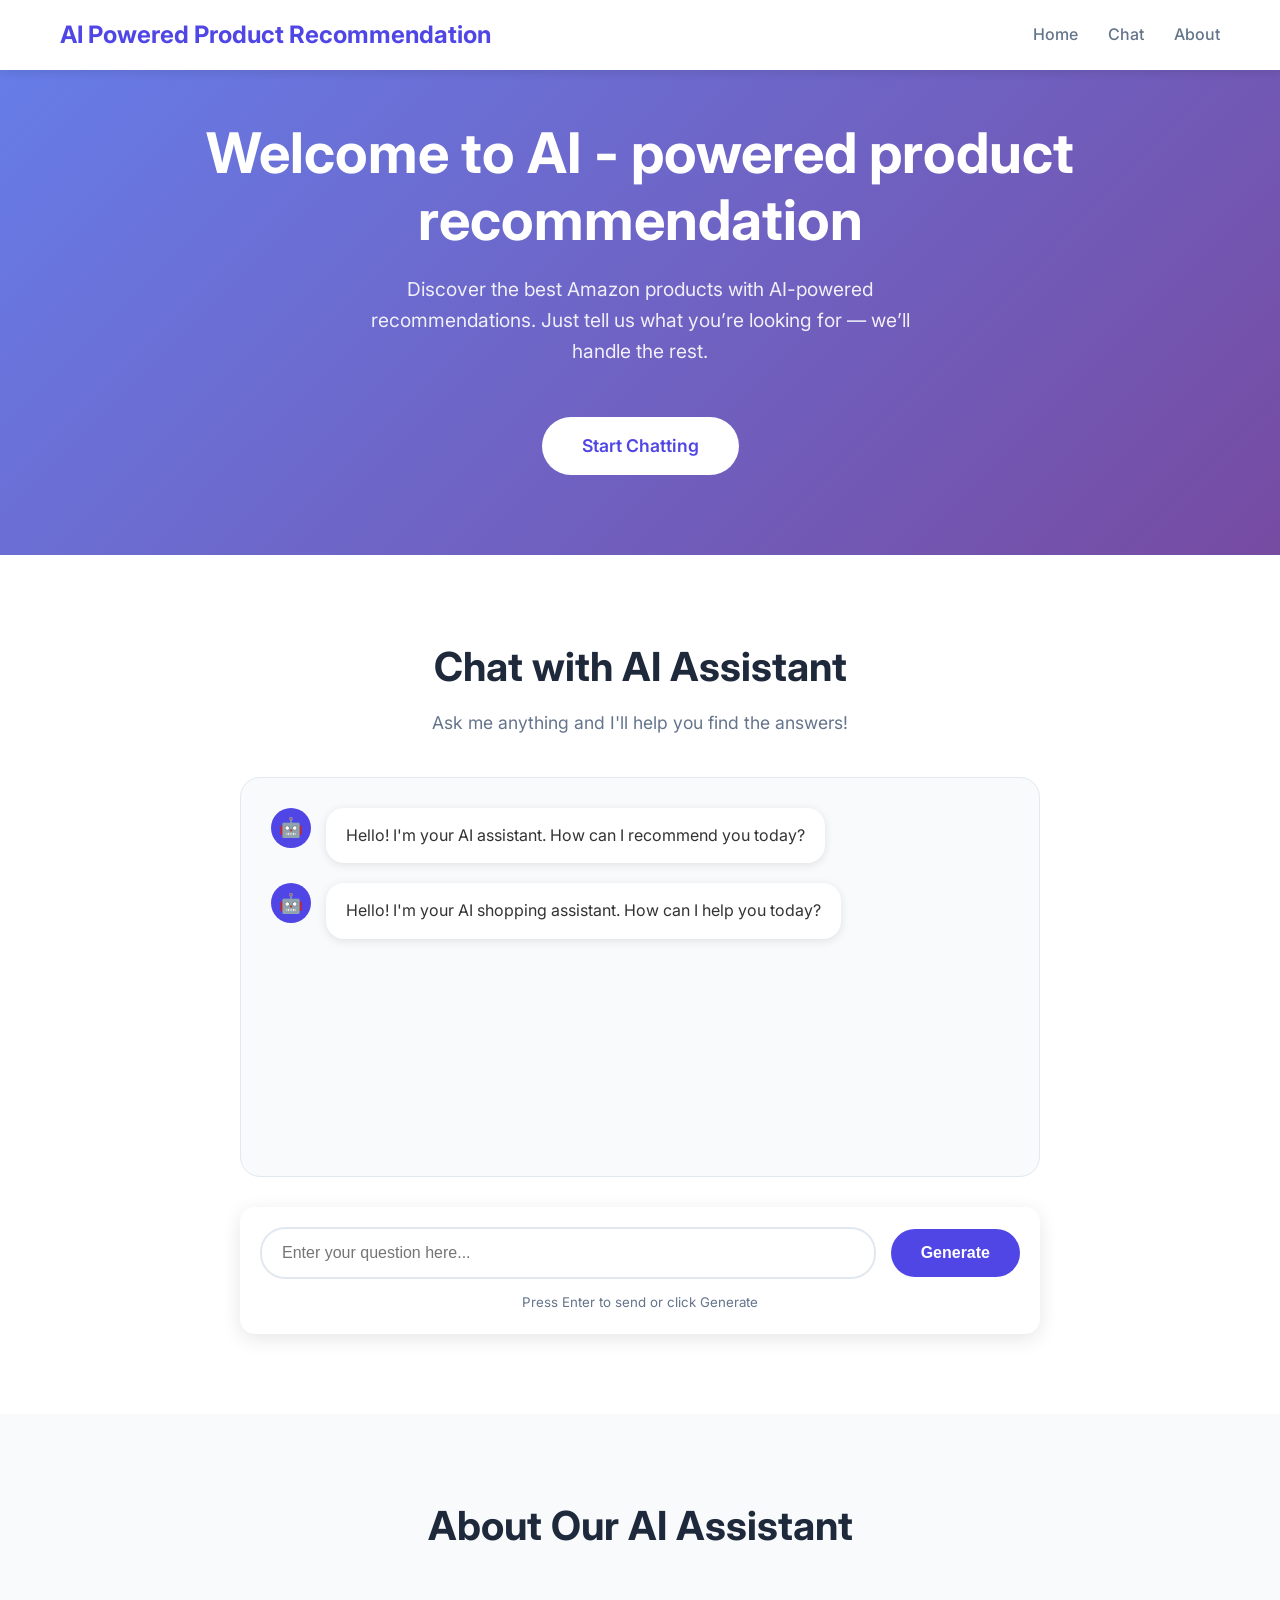
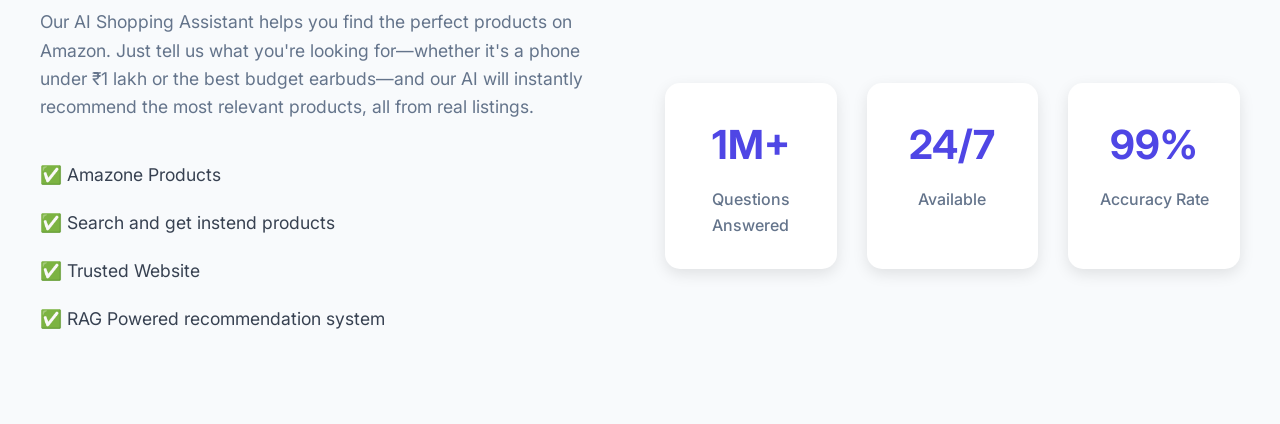
<file: templates/index.html>
<!DOCTYPE html>
<html lang="en">
<head>
    <meta charset="UTF-8">
    <meta name="viewport" content="width=device-width, initial-scale=1.0">
    <title>ai - powered product recommendation</title>
    <link rel="stylesheet" href="/static/css/styles.css">
    <link href="https://fonts.googleapis.com/css2?family=Inter:wght@300;400;500;600;700&display=swap" rel="stylesheet">
</head>
<body>
    <nav class="navbar">
        <div class="nav-container">
            <div class="nav-logo">
                <h2>AI Powered Product Recommendation</h2>
            </div>
            <ul class="nav-menu">
                <li><a href="#home" class="nav-link">Home</a></li>
                <li><a href="#content" class="nav-link">Chat</a></li>
                <li><a href="#about" class="nav-link">About</a></li>
            </ul>
        </div>
    </nav>

    <!-- Home Section -->
    <section id="home" class="hero-section">
        <div class="hero-container">
            <div class="hero-content">
                <h1 class="hero-title">Welcome to AI - powered product recommendation</h1>
                <p class="hero-description">
                    Discover the best Amazon products with AI-powered recommendations.
Just tell us what you’re looking for — we’ll handle the rest.
                </p>
                </div>
                <a href="#content" class="cta-button">Start Chatting</a>
            </div>
        </div>
    </section>

    <!-- Content/Chat Section -->
    <section id="content" class="chat-section">
        <div class="chat-container">
            <div class="chat-header">
                <h2>Chat with AI Assistant</h2>
                <p>Ask me anything and I'll help you find the answers!</p>
            </div>
            
            <div class="chat-box" id="chatBox">
                <div class="welcome-message">
                    <div class="message bot-message">
                        <div class="message-avatar bot-avatar">🤖</div>
                        <div class="message-content">
                            <p>Hello! I'm your AI assistant. How can I recommend you today?</p>
                        </div>
                    </div>
                </div>
            </div>

            <div class="chat-input-container">
                <div class="input-group">
                    <input 
                        type="text" 
                        id="questionInput" 
                        placeholder="Enter your question here..." 
                        class="chat-input"
                        maxlength="500"
                    >
                    <button id="generateBtn" class="generate-btn">
                        <span class="btn-text">Generate</span>
                        <span class="btn-loading" style="display: none;">
                            <div class="spinner"></div>
                        </span>
                    </button>
                </div>
                <div class="input-footer">
                    <small>Press Enter to send or click Generate</small>
                </div>
            </div>
        </div>
    </section>

    <!-- About Section -->
    <section id="about" class="about-section">
        <div class="about-container">
            <h2>About Our AI Assistant</h2>
            <div class="about-content">
                <div class="about-text">
                    <p>
                        Our AI Shopping Assistant helps you find the perfect products on Amazon.
Just tell us what you're looking for—whether it's a phone under ₹1 lakh or the best budget earbuds—and our AI will instantly recommend the most relevant products, all from real listings.
                    </p>
                    <ul class="about-features">
                        <li>✅ Amazone Products</li>
                        <li>✅ Search and get instend products</li>
                        <li>✅ Trusted Website</li>
                        <li>✅ RAG Powered recommendation system</li>
                    </ul>
                </div>
                <div class="about-stats">
                    <div class="stat">
                        <h3>1M+</h3>
                        <p>Questions Answered</p>
                    </div>
                    <div class="stat">
                        <h3>24/7</h3>
                        <p>Available</p>
                    </div>
                    <div class="stat">
                        <h3>99%</h3>
                        <p>Accuracy Rate</p>
                    </div>
                </div>
            </div>
        </div>
    </section>
    <script src="/static/js/script.js"></script>
</body>
</html>
</file>
<file: static/css/styles.css>
* {
  margin: 0;
  padding: 0;
  box-sizing: border-box;
}

body {
  font-family: "Inter", sans-serif;
  line-height: 1.6;
  color: #333;
  background-color: #f8fafc;
}

/* Navigation */
.navbar {
  background: #fff;
  box-shadow: 0 2px 10px rgba(0, 0, 0, 0.1);
  position: fixed;
  top: 0;
  width: 100%;
  z-index: 1000;
}

.nav-container {
  max-width: 1200px;
  margin: 0 auto;
  padding: 0 20px;
  display: flex;
  justify-content: space-between;
  align-items: center;
  height: 70px;
}

.nav-logo h2 {
  color: #4f46e5;
  font-weight: 700;
}

.nav-menu {
  display: flex;
  list-style: none;
  gap: 30px;
}

.nav-link {
  text-decoration: none;
  color: #64748b;
  font-weight: 500;
  transition: color 0.3s ease;
}

.nav-link:hover {
  color: #4f46e5;
}

/* Hero Section */
.hero-section {
  background: linear-gradient(135deg, #667eea 0%, #764ba2 100%);
  color: white;
  padding: 120px 20px 80px;
  text-align: center;
}

.hero-container {
  max-width: 1200px;
  margin: 0 auto;
}

.hero-title {
  font-size: 3.5rem;
  font-weight: 700;
  margin-bottom: 20px;
  line-height: 1.2;
}

.hero-description {
  font-size: 1.2rem;
  margin-bottom: 50px;
  max-width: 600px;
  margin-left: auto;
  margin-right: auto;
  opacity: 0.9;
}

.hero-features {
  display: grid;
  grid-template-columns: repeat(auto-fit, minmax(250px, 1fr));
  gap: 30px;
  margin-bottom: 50px;
}

.feature {
  background: rgba(255, 255, 255, 0.1);
  padding: 30px;
  border-radius: 15px;
  backdrop-filter: blur(10px);
}

.feature-icon {
  font-size: 3rem;
  margin-bottom: 15px;
}

.feature h3 {
  font-size: 1.3rem;
  margin-bottom: 10px;
}

.cta-button {
  display: inline-block;
  background: #fff;
  color: #4f46e5;
  padding: 15px 40px;
  border-radius: 50px;
  text-decoration: none;
  font-weight: 600;
  font-size: 1.1rem;
  transition: transform 0.3s ease, box-shadow 0.3s ease;
}

.cta-button:hover {
  transform: translateY(-2px);
  box-shadow: 0 10px 25px rgba(0, 0, 0, 0.2);
}

/* Chat Section */
.chat-section {
  padding: 80px 20px;
  background: #fff;
}

.chat-container {
  max-width: 800px;
  margin: 0 auto;
}

.chat-header {
  text-align: center;
  margin-bottom: 40px;
}

.chat-header h2 {
  font-size: 2.5rem;
  color: #1e293b;
  margin-bottom: 10px;
}

.chat-header p {
  color: #64748b;
  font-size: 1.1rem;
}

.chat-box {
  background: #f8fafc;
  border-radius: 20px;
  padding: 30px;
  margin-bottom: 30px;
  min-height: 400px;
  max-height: 600px;
  overflow-y: auto;
  border: 1px solid #e2e8f0;
}

.message {
  display: flex;
  margin-bottom: 20px;
  animation: fadeIn 0.5s ease-in;
}

.message-avatar {
  width: 40px;
  height: 40px;
  border-radius: 50%;
  display: flex;
  align-items: center;
  justify-content: center;
  font-size: 1.2rem;
  margin-right: 15px;
  flex-shrink: 0;
}

.bot-avatar {
  background: #4f46e5;
}

.user-avatar {
  background: #10b981;
  order: 2;
  margin-right: 0;
  margin-left: 15px;
}

.message-content {
  background: #fff;
  padding: 15px 20px;
  border-radius: 18px;
  max-width: 70%;
  box-shadow: 0 2px 10px rgba(0, 0, 0, 0.1);
}

.user-message {
  flex-direction: row-reverse;
}

.user-message .message-content {
  background: #4f46e5;
  color: white;
}

.chat-input-container {
  background: #fff;
  border-radius: 15px;
  padding: 20px;
  box-shadow: 0 5px 20px rgba(0, 0, 0, 0.1);
}

.input-group {
  display: flex;
  gap: 15px;
  align-items: center;
}

.chat-input {
  flex: 1;
  padding: 15px 20px;
  border: 2px solid #e2e8f0;
  border-radius: 25px;
  font-size: 1rem;
  outline: none;
  transition: border-color 0.3s ease;
}

.chat-input:focus {
  border-color: #4f46e5;
}

.generate-btn {
  background: #4f46e5;
  color: white;
  border: none;
  padding: 15px 30px;
  border-radius: 25px;
  font-size: 1rem;
  font-weight: 600;
  cursor: pointer;
  transition: all 0.3s ease;
  min-width: 120px;
}

.generate-btn:hover:not(:disabled) {
  background: #4338ca;
  transform: translateY(-2px);
}

.generate-btn:disabled {
  opacity: 0.7;
  cursor: not-allowed;
}

.spinner {
  width: 20px;
  height: 20px;
  border: 2px solid #ffffff;
  border-top: 2px solid transparent;
  border-radius: 50%;
  animation: spin 1s linear infinite;
}

.input-footer {
  margin-top: 10px;
  text-align: center;
}

.input-footer small {
  color: #64748b;
}

/* About Section */
.about-section {
  padding: 80px 20px;
  background: #f8fafc;
}

.about-container {
  max-width: 1200px;
  margin: 0 auto;
  text-align: center;
}

.about-container h2 {
  font-size: 2.5rem;
  color: #1e293b;
  margin-bottom: 50px;
}

.about-content {
  display: grid;
  grid-template-columns: 1fr 1fr;
  gap: 50px;
  align-items: center;
}

.about-text {
  text-align: left;
}

.about-text p {
  font-size: 1.1rem;
  color: #64748b;
  margin-bottom: 30px;
}

.about-features {
  list-style: none;
}

.about-features li {
  padding: 10px 0;
  font-size: 1.1rem;
  color: #374151;
}

.about-stats {
  display: grid;
  grid-template-columns: repeat(3, 1fr);
  gap: 30px;
}

.stat {
  background: #fff;
  padding: 30px;
  border-radius: 15px;
  box-shadow: 0 5px 15px rgba(0, 0, 0, 0.1);
}

.stat h3 {
  font-size: 2.5rem;
  color: #4f46e5;
  margin-bottom: 10px;
}

.stat p {
  color: #64748b;
  font-weight: 500;
}

/* Footer */
.footer {
  background: #1e293b;
  color: white;
  padding: 30px 20px;
  text-align: center;
}

.footer-container {
  max-width: 1200px;
  margin: 0 auto;
}

/* Animations */
@keyframes fadeIn {
  from {
    opacity: 0;
    transform: translateY(20px);
  }
  to {
    opacity: 1;
    transform: translateY(0);
  }
}

@keyframes spin {
  0% {
    transform: rotate(0deg);
  }
  100% {
    transform: rotate(360deg);
  }
}

/* Responsive Design */
@media (max-width: 768px) {
  .hero-title {
    font-size: 2.5rem;
  }

  .hero-features {
    grid-template-columns: 1fr;
  }

  .about-content {
    grid-template-columns: 1fr;
    text-align: center;
  }

  .about-text {
    text-align: center;
  }

  .about-stats {
    grid-template-columns: 1fr;
  }

  .input-group {
    flex-direction: column;
  }

  .chat-input {
    margin-bottom: 10px;
  }

  .message-content {
    max-width: 85%;
  }

  .nav-menu {
    display: none;
  }
}

@media (max-width: 480px) {
  .hero-title {
    font-size: 2rem;
  }

  .chat-header h2 {
    font-size: 2rem;
  }

  .about-container h2 {
    font-size: 2rem;
  }
}

/* Smooth scrolling */
html {
  scroll-behavior: smooth;
}

/* Custom scrollbar for chat box */
.chat-box::-webkit-scrollbar {
  width: 6px;
}

.chat-box::-webkit-scrollbar-track {
  background: #f1f1f1;
  border-radius: 10px;
}

.chat-box::-webkit-scrollbar-thumb {
  background: #c1c1c1;
  border-radius: 10px;
}

.chat-box::-webkit-scrollbar-thumb:hover {
  background: #a8a8a8;
}
</file>
